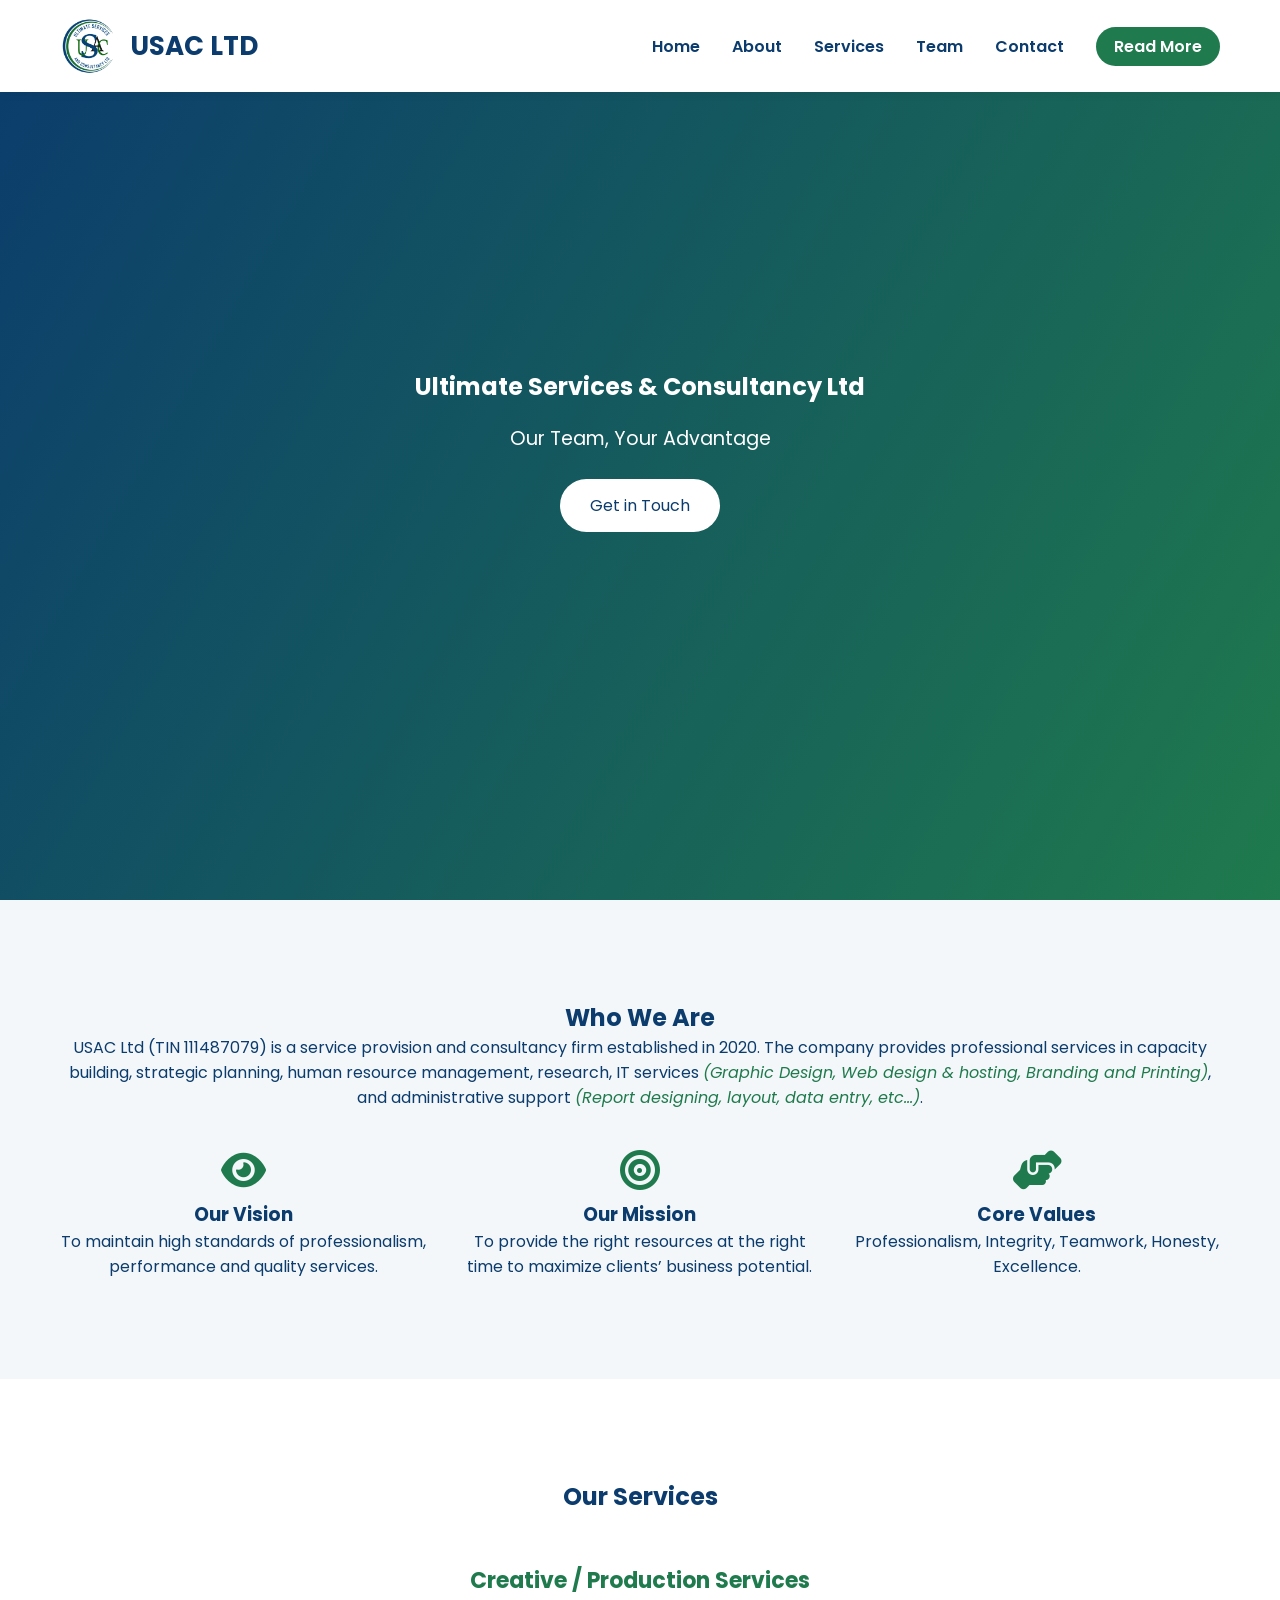
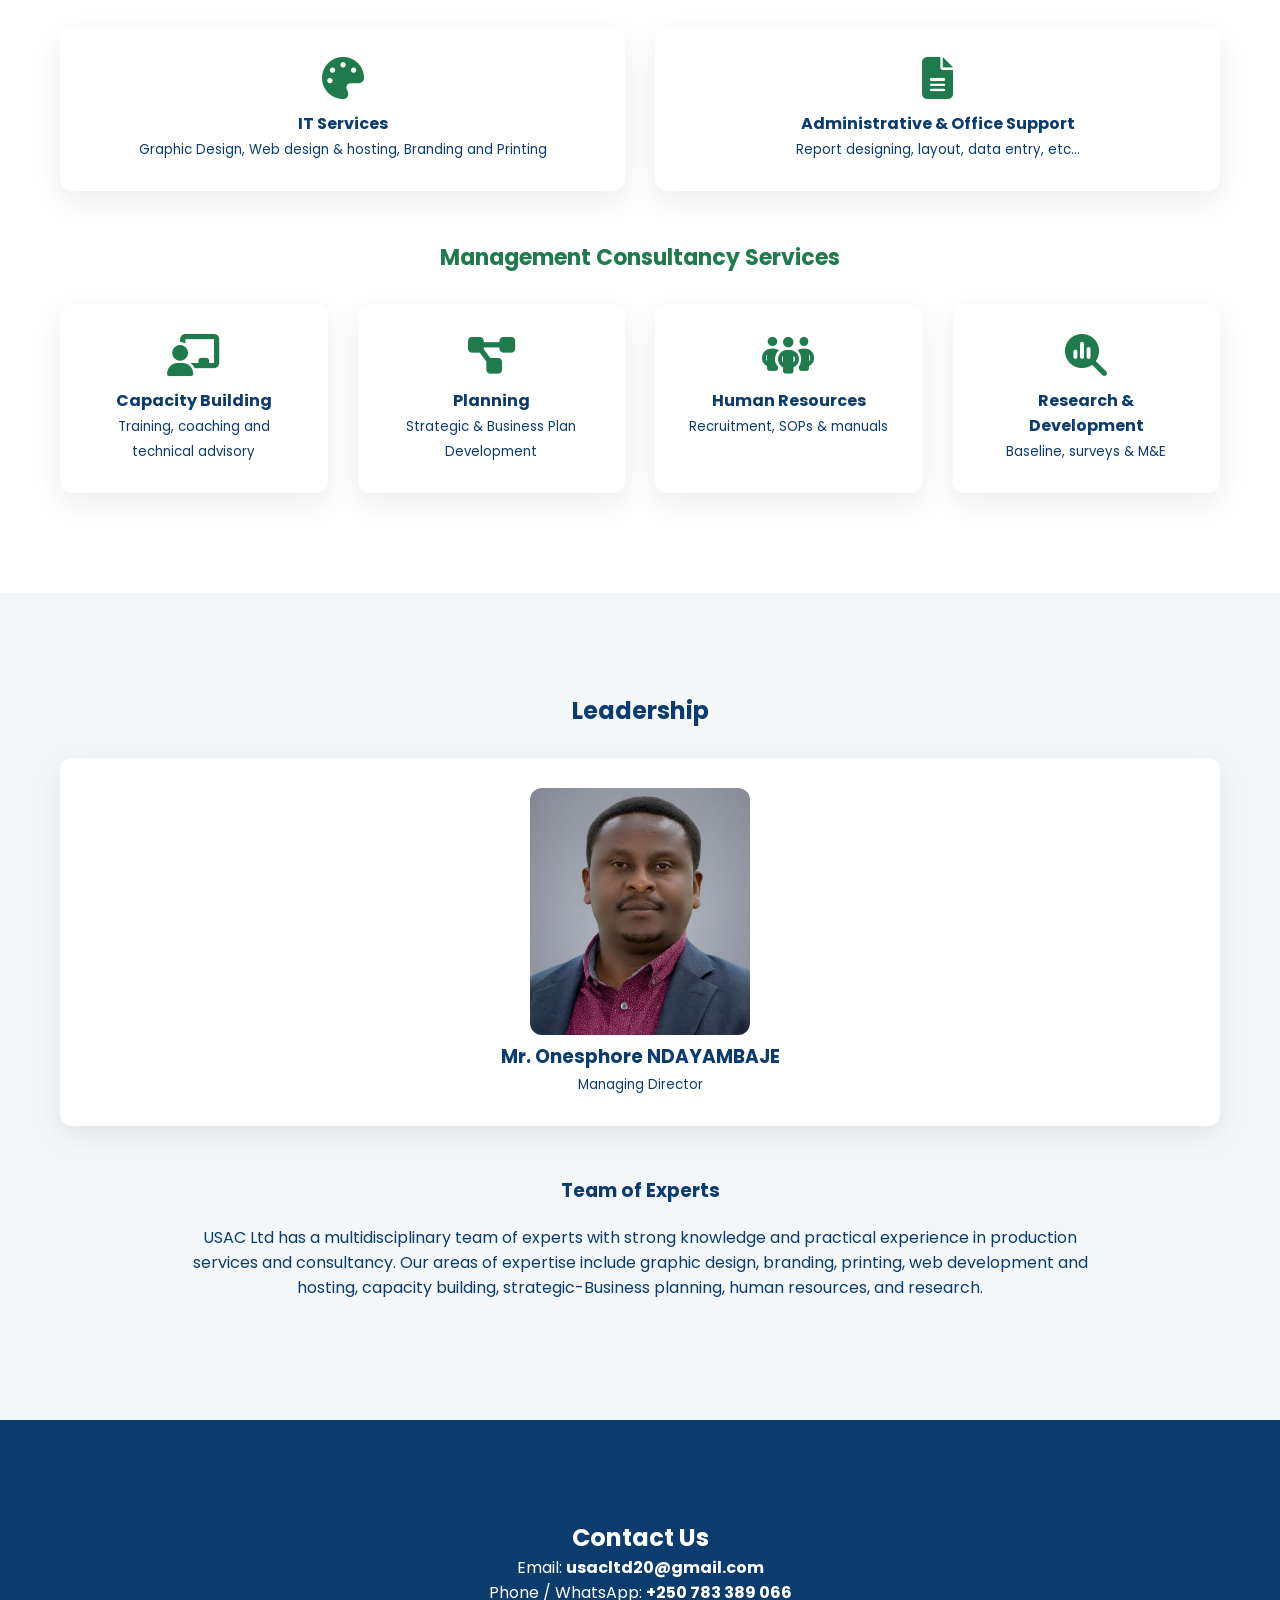
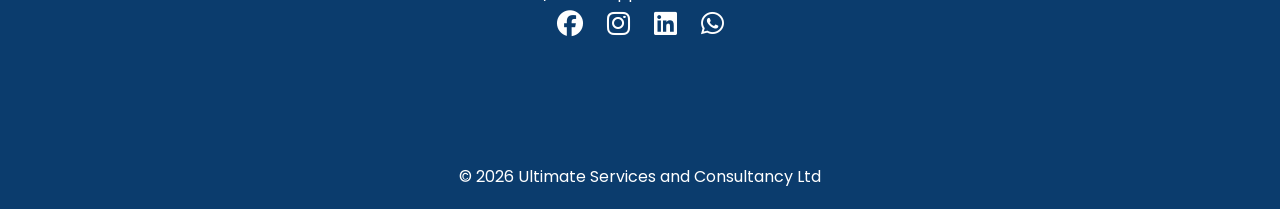
<file: index.html>
<!DOCTYPE html>
<html lang="en">
<head>
<meta charset="UTF-8">
<meta name="viewport" content="width=device-width, initial-scale=1.0">
<title>USAC LTD | Our Team, Your Advantage</title>
<link rel="stylesheet" href="css/style.css">
<link href="https://fonts.googleapis.com/css2?family=Poppins:wght@400;600;700&display=swap" rel="stylesheet">
<link rel="stylesheet" href="https://cdnjs.cloudflare.com/ajax/libs/font-awesome/6.5.0/css/all.min.css">
</head>
<body>

<header class="navbar">
  <div class="brand">
    <img src="images/logo.png" class="logo">
    <span class="brand-text">USAC LTD</span>
  </div>
  <nav class="nav-links">
    <a href="#home">Home</a>
    <a href="#about">About</a>
    <a href="#services">Services</a>
    <a href="#team">Team</a>
    <a href="#contact">Contact</a>
      <a href="read-more.html" class="readmore-nav">Read More</a>
  </nav>
</header>

<section id="home" class="hero">
  <h1>Ultimate Services & Consultancy Ltd</h1>
  <p class="tagline">Our Team, Your Advantage</p>
  <a href="#contact" class="btn-primary">Get in Touch</a>
</section>

<section id="about" class="section light">
<h2>Who We Are</h2>
<p>USAC Ltd (TIN 111487079) is a service provision and consultancy firm established in 2020. The company provides professional services in capacity building, strategic planning, 
  human resource management, research, IT services <em>(Graphic Design, Web design & hosting, Branding and Printing)</em>, and administrative support <em>(Report designing, layout, data entry, etc...)</em>.</p>

<div class="values">
  <div class="value-card"><i class="fa-solid fa-eye"></i><h3>Our Vision</h3><p>To maintain high standards of professionalism, performance and quality services.</p></div>
  <div class="value-card"><i class="fa-solid fa-bullseye"></i><h3>Our Mission</h3><p>To provide the right resources at the right time to maximize clients’ business potential.</p></div>
  <div class="value-card"><i class="fa-solid fa-handshake-angle"></i><h3>Core Values</h3><p>Professionalism, Integrity, Teamwork, Honesty, Excellence.</p></div>
</div>
</section>

<section id="services" class="section">
<h2>Our Services</h2>

<h3 class="service-title">Creative / Production Services</h3>
<div class="cards">
  <div class="card"><i class="fa-solid fa-palette"></i><h4>IT Services</h4><small>Graphic Design, Web design & hosting, Branding and Printing</small></div>
  <div class="card"><i class="fa-solid fa-file-lines"></i><h4>Administrative & Office Support</h4><small>Report designing, layout, data entry, etc...</small></div>
</div>

<h3 class="service-title">Management Consultancy Services</h3>
<div class="cards">
  <div class="card"><i class="fa-solid fa-chalkboard-user"></i><h4>Capacity Building</h4><small>Training, coaching and technical advisory</small></div>
  <div class="card"><i class="fa-solid fa-diagram-project"></i><h4>Planning</h4><small>Strategic & Business Plan Development</small></div>
  <div class="card"><i class="fa-solid fa-people-group"></i><h4>Human Resources</h4><small>Recruitment, SOPs & manuals</small></div>
  <div class="card"><i class="fa-solid fa-magnifying-glass-chart"></i><h4>Research & Development</h4><small>Baseline, surveys & M&E</small></div>
</div>
</section>

<section id="team" class="section light">
<h2>Leadership</h2>
<div class="cards">
  <div class="card team-card">
    <img src="images/onesphore.jpg">
    <h3>Mr. Onesphore NDAYAMBAJE</h3>
    <small>Managing Director</small>
  </div>
</div>

<h3 style="margin-top:50px">Team of Experts</h3>
<p class="experts">
USAC Ltd has a multidisciplinary team of experts with strong knowledge and practical experience in production services and consultancy. Our areas of expertise include graphic design, branding, printing, web development and hosting, capacity building, strategic-Business planning, human resources, and research.
</p>
</section>

<section id="contact" class="section contact">
<h2>Contact Us</h2>
<p>Email: <strong>usacltd20@gmail.com</strong></p>
<p>Phone / WhatsApp: <strong>+250 783 389 066</strong></p>
<div class="socials">
  <a href="https://www.facebook.com/100066694634826/follower_invite/?ref=invite_to_follow_dialog" target="_blank"><i class="fa-brands fa-facebook"></i></a>
  <a href="https://www.instagram.com/usac_ltd/" target="_blank"><i class="fa-brands fa-instagram"></i></a>
  <a href="https://www.linkedin.com/company/usacltd/about/?viewAsMember=true" target="_blank"><i class="fa-brands fa-linkedin"></i></a>
  <a href="https://wa.me/250783389066" target="_blank"><i class="fa-brands fa-whatsapp"></i></a>
</div>
</section>

<footer><p>© 2026 Ultimate Services and Consultancy Ltd</p></footer>
</body>
</html>
</file>
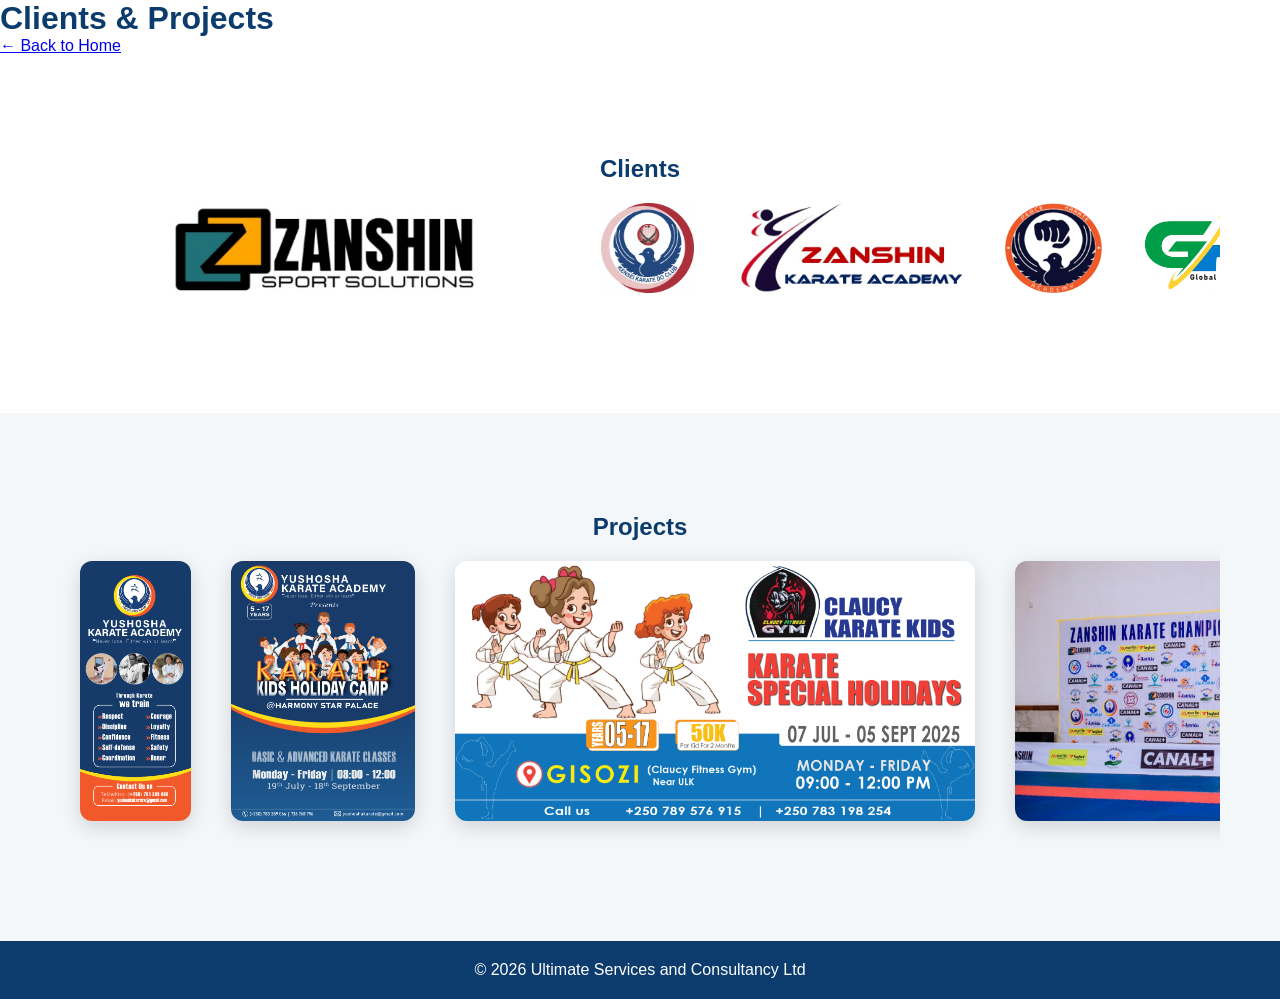
<file: read-more.html>
<!DOCTYPE html>
<html lang="en">
<head>
<meta charset="UTF-8">
<meta name="viewport" content="width=device-width, initial-scale=1.0">
<title>USAC LTD | Clients & Projects</title>
<link rel="stylesheet" href="css/style.css">
</head>
<body>

<header class="simple-header">
  <h1>Clients & Projects</h1>
  <a href="index.html">← Back to Home</a>
</header>

<section class="section">
  <h2>Clients</h2>
  <div class="clients-scroll">
    <img src="images/clients/client1.png">
    <img src="images/clients/client2.png">
    <img src="images/clients/client3.png">
    <img src="images/clients/client4.png">
    <img src="images/clients/client5.png">
    <img src="images/clients/client6.png">
  </div>
</section>

<section class="section light">
  <h2>Projects</h2>
  <div class="projects-scroll">
    <img src="images/projects/project1.png">
    <img src="images/projects/project2.png">
    <img src="images/projects/project3.png">
    <img src="images/projects/project4.png">
  </div>
</section>

<footer>
  © 2026 Ultimate Services and Consultancy Ltd
</footer>

</body>
</html>
</file>
<file: css/style.css>
*{box-sizing:border-box;margin:0;padding:0}
body{font-family:'Poppins',sans-serif;color:#0b3c6d}
.navbar{display:flex;justify-content:space-between;align-items:center;padding:18px 60px;background:#fff;position:fixed;width:100%;top:0;z-index:1000;box-shadow:0 2px 10px rgba(0,0,0,0.05)}
.brand{display:flex;align-items:center;gap:14px}
.brand-text{font-size:26px;font-weight:700;color:#0b3c6d}
.logo{height:56px}

.nav-links a{
  margin-left:28px;
  text-decoration:none;
  color:#0b3c6d;
  font-weight:600;
  position:relative;
}

.nav-links a::after{
  content:'';
  position:absolute;
  left:0;
  bottom:-6px;
  width:0;
  height:2px;
  background:#1f7a4d;
  transition:0.3s;
}

.nav-links a:hover::after{width:100%}

.hero{height:100vh;background:linear-gradient(120deg,#0b3c6d,#1f7a4d);display:flex;flex-direction:column;justify-content:center;align-items:center;color:#fff}
.hero .tagline{margin:20px 0 26px;font-size:1.2rem}
.btn-primary{background:#fff;color:#0b3c6d;padding:14px 30px;border-radius:30px;text-decoration:none}

.section{padding:100px 60px;text-align:center}
.section.light{background:#f4f7fa}

.cards{display:grid;grid-template-columns:repeat(auto-fit,minmax(250px,1fr));gap:30px;margin-top:30px}
.card{background:#fff;padding:30px;border-radius:12px;box-shadow:0 10px 30px rgba(0,0,0,0.08)}
.card i{font-size:42px;color:#1f7a4d;margin-bottom:12px}

.team-card img{width:220px;border-radius:12px}

.service-title{margin-top:50px;color:#1f7a4d;font-size:22px}

.values{display:grid;grid-template-columns:repeat(auto-fit,minmax(250px,1fr));gap:30px;margin-top:40px}
.value-card i{font-size:40px;color:#1f7a4d;margin-bottom:10px}

.experts{max-width:900px;margin:20px auto}

.contact{background:#0b3c6d;color:#fff}
.socials a{color:#fff;font-size:26px;margin:0 10px}

footer{text-align:center;padding:20px;background:#0b3c6d;color:#fff}


.readmore-nav{
  background:#1f7a4d;
  color:#fff !important;
  padding:8px 18px;
  border-radius:20px;
  margin-left:20px;
}


.clients-scroll, .projects-scroll{
  display:flex;
  gap:40px;
  overflow-x:auto;
  padding:20px;
}

.clients-scroll img{
  height:90px;
  flex-shrink:0;
  object-fit:contain;
}

.projects-scroll img{
  height:260px;
  flex-shrink:0;
  border-radius:12px;
  box-shadow:0 6px 20px rgba(0,0,0,0.15);
}


/* ===========================
   MOBILE RESPONSIVENESS FIX
   (added without touching existing styles)
   =========================== */
@media (max-width: 768px){

  .navbar{
    flex-direction: column;
    align-items: center;
    padding: 12px 16px;
    gap: 10px;
  }

  .brand{
    flex-direction: column;
    gap: 6px;
    text-align: center;
  }

  .brand-text{
    font-size: 22px;
    line-height: 1.2;
    text-align: center;
  }

  .logo{
    height: 52px;
  }

  .nav-links{
    width: 100%;
    display: flex;
    flex-wrap: wrap;
    justify-content: center;
    gap: 12px;
    padding-bottom: 8px;
  }

  .nav-links a{
    margin-left: 0;
    font-size: 18px;
    line-height: 1.2;
  }

  .readmore-nav{
    margin-left: 0;
    padding: 8px 18px;
    display: inline-block;
  }

  /* Prevent hero from hiding behind fixed navbar */
  .hero{
    padding-top: 150px;
    height: auto;
    min-height: 100vh;
    text-align: center;
  }

  .hero h1{
    font-size: 2.2rem;
    line-height: 1.15;
    padding: 0 10px;
  }

  .hero .tagline{
    font-size: 1.05rem;
    padding: 0 12px;
  }

  .section{
    padding: 80px 18px;
  }

  .cards{
    grid-template-columns: 1fr;
  }

  .team-card img{
    width: 100%;
    max-width: 260px;
  }
}

#about em{
  color: #1f7a4d !important;
  font-style: italic;
  }
}
</file>
